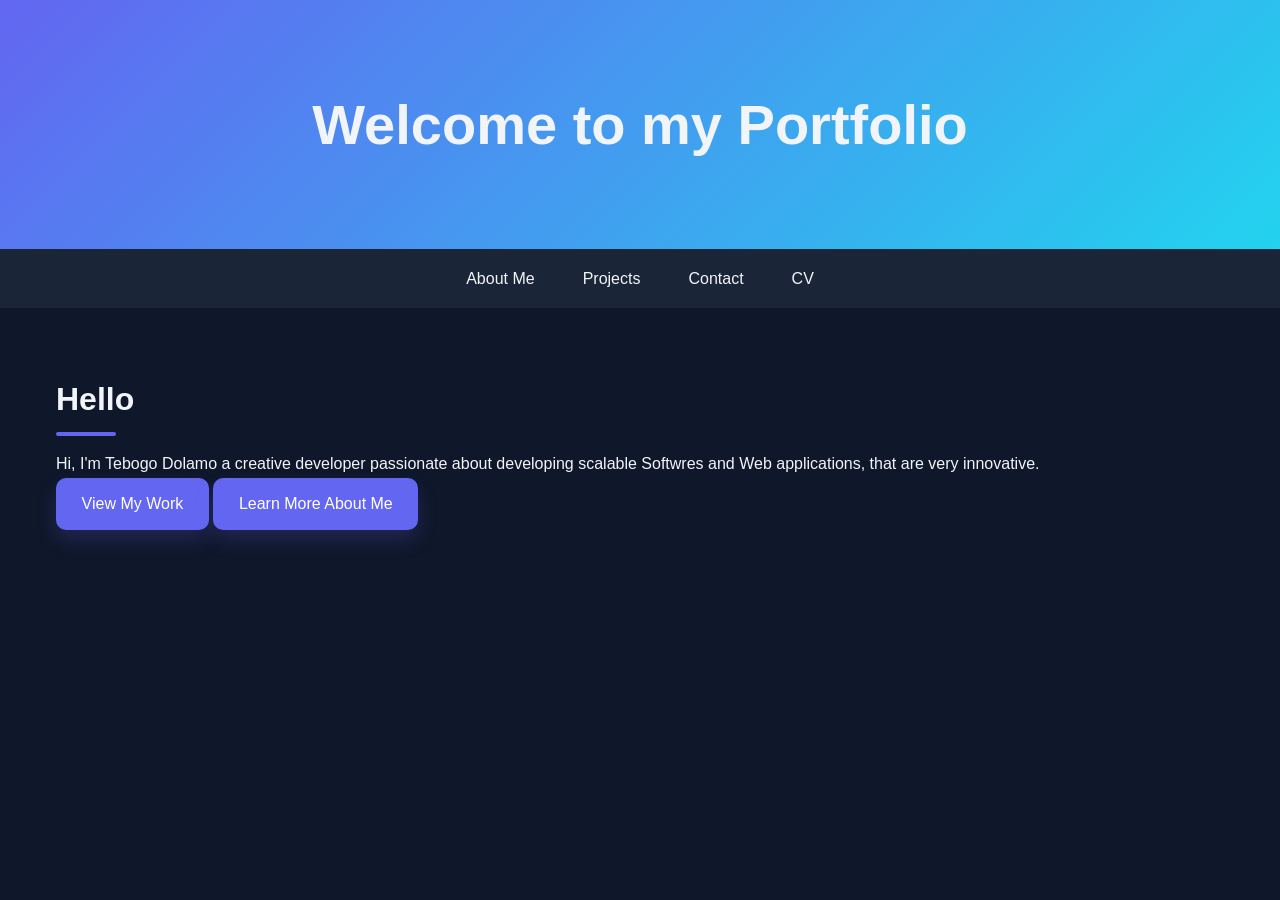
<file: index.html>
<!DOCTYPE html>
<html lang="en">
    <head>
        <meta charset="UTF-8">
        <meta name="viewport" content="width=device-width, initial-scale=1">
        <title>Tebogo's Portfolio</title>
        <link rel="stylesheet" href="style.css">
    </head>

    <body>
        <header>
            <h1>Welcome to my Portfolio</h1>
        </header>

        <nav>
            <ul>
                <li><a href="about.html">About Me</a></li>
                <li><a href="projects.html">Projects</a></li>
                <li><a href="contacts.html">Contact</a></li>
                <li><a href="cv.html">CV</a></li>
            </ul>
        </nav>

        <main>
            <section>
                <h2>Hello</h2>
                <p>
                    Hi, I'm Tebogo Dolamo a creative developer passionate about developing scalable Softwres and Web applications, that are very innovative.
                </p>
                <a href="projects.html" class="btn">View My Work</a>
                <a href="about.html" class="btn">Learn More About Me</a>
    </section>
  </main>
  <script src="script.js"></script>
    </body>
</html>
</file>
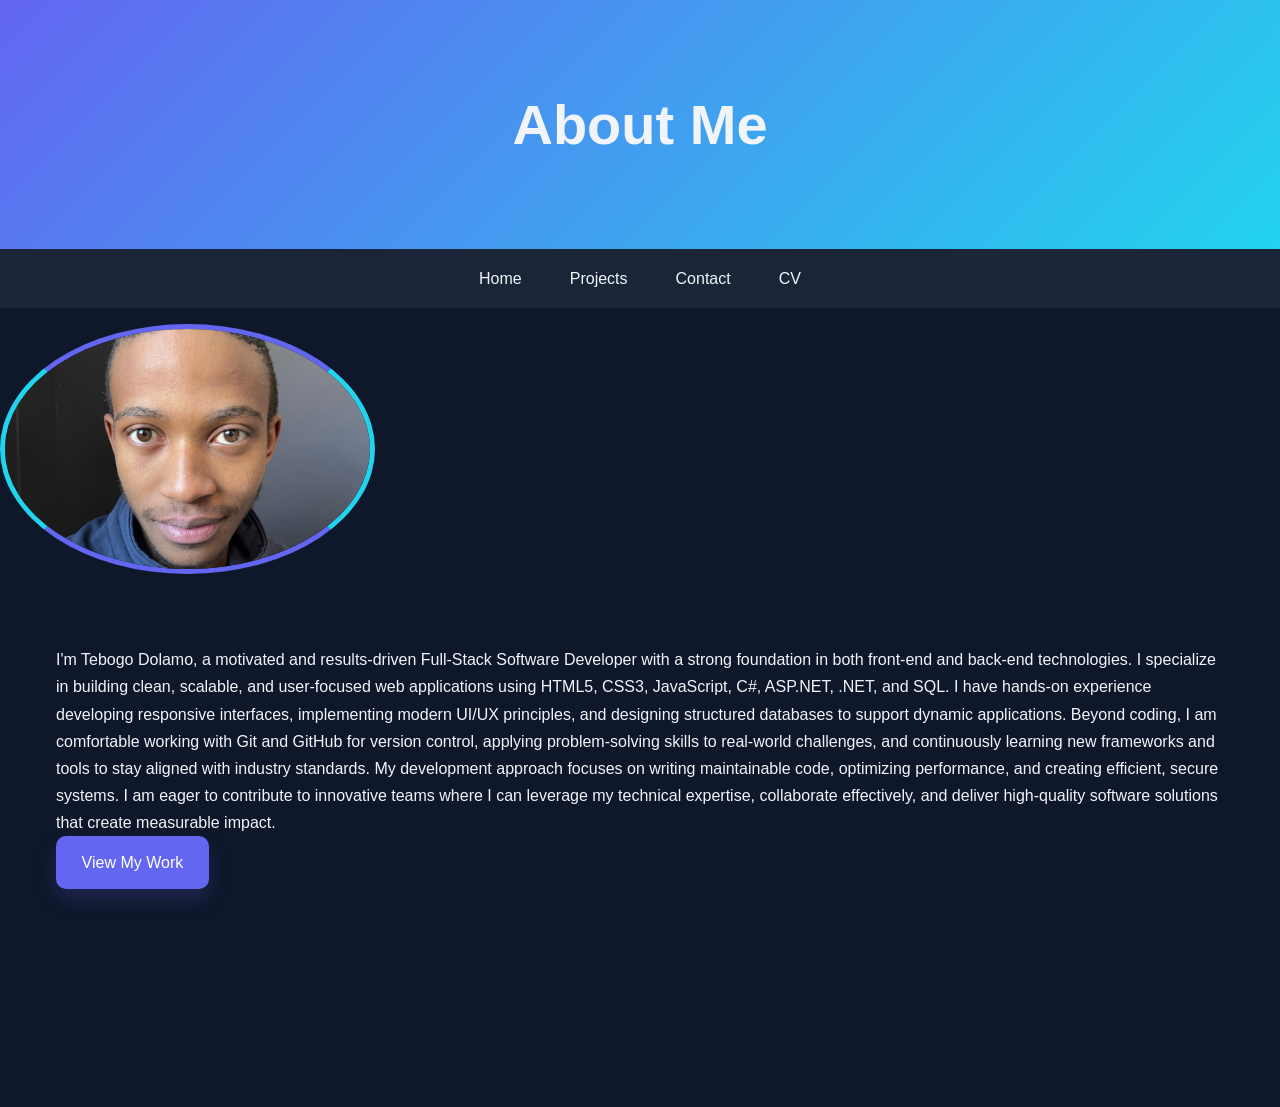
<file: about.html>
<!DOCTYPE html>
<html lang="en">
<head>
  <meta charset="UTF-8">
  <meta name="viewport" content="width=device-width, initial-scale=1">
  <title>About Me</title>
  <link rel="stylesheet" href="style.css">
</head>
<body>
  <header>
    <h1>About Me</h1>
  </header>
    
  <nav>
    <ul>
      <li><a href="index.html">Home</a></li>
      <li><a href="projects.html">Projects</a></li>
      <li><a href="contacts.html">Contact</a></li>
      <li><a href="cv.html">CV</a></li>
    </ul>
  </nav>
  
  <section class="about" id="about">
    <div class="circle-image-container">
      <img src="tebogo.jpg" alt="Tebogo Dolamo" class="circle-image">
    </div>
  
  <main>
    <section>
       <p>
I'm Tebogo Dolamo, a motivated and results-driven Full-Stack Software Developer with a strong foundation in both front-end and back-end technologies. I specialize in building clean, scalable, and user-focused web applications using HTML5, CSS3, JavaScript, C#, ASP.NET, .NET, and SQL. I have hands-on experience developing responsive interfaces, implementing modern UI/UX principles, and designing structured databases to support dynamic applications. 

Beyond coding, I am comfortable working with Git and GitHub for version control, applying problem-solving skills to real-world challenges, and continuously learning new frameworks and tools to stay aligned with industry standards. My development approach focuses on writing maintainable code, optimizing performance, and creating efficient, secure systems. 

I am eager to contribute to innovative teams where I can leverage my technical expertise, collaborate effectively, and deliver high-quality software solutions that create measurable impact.
       </p>

       <a href="projects.html" class="btn">View My Work</a>
    </section>
  </main>
  <script src="script.js"></script>
</body>
</html>
</file>
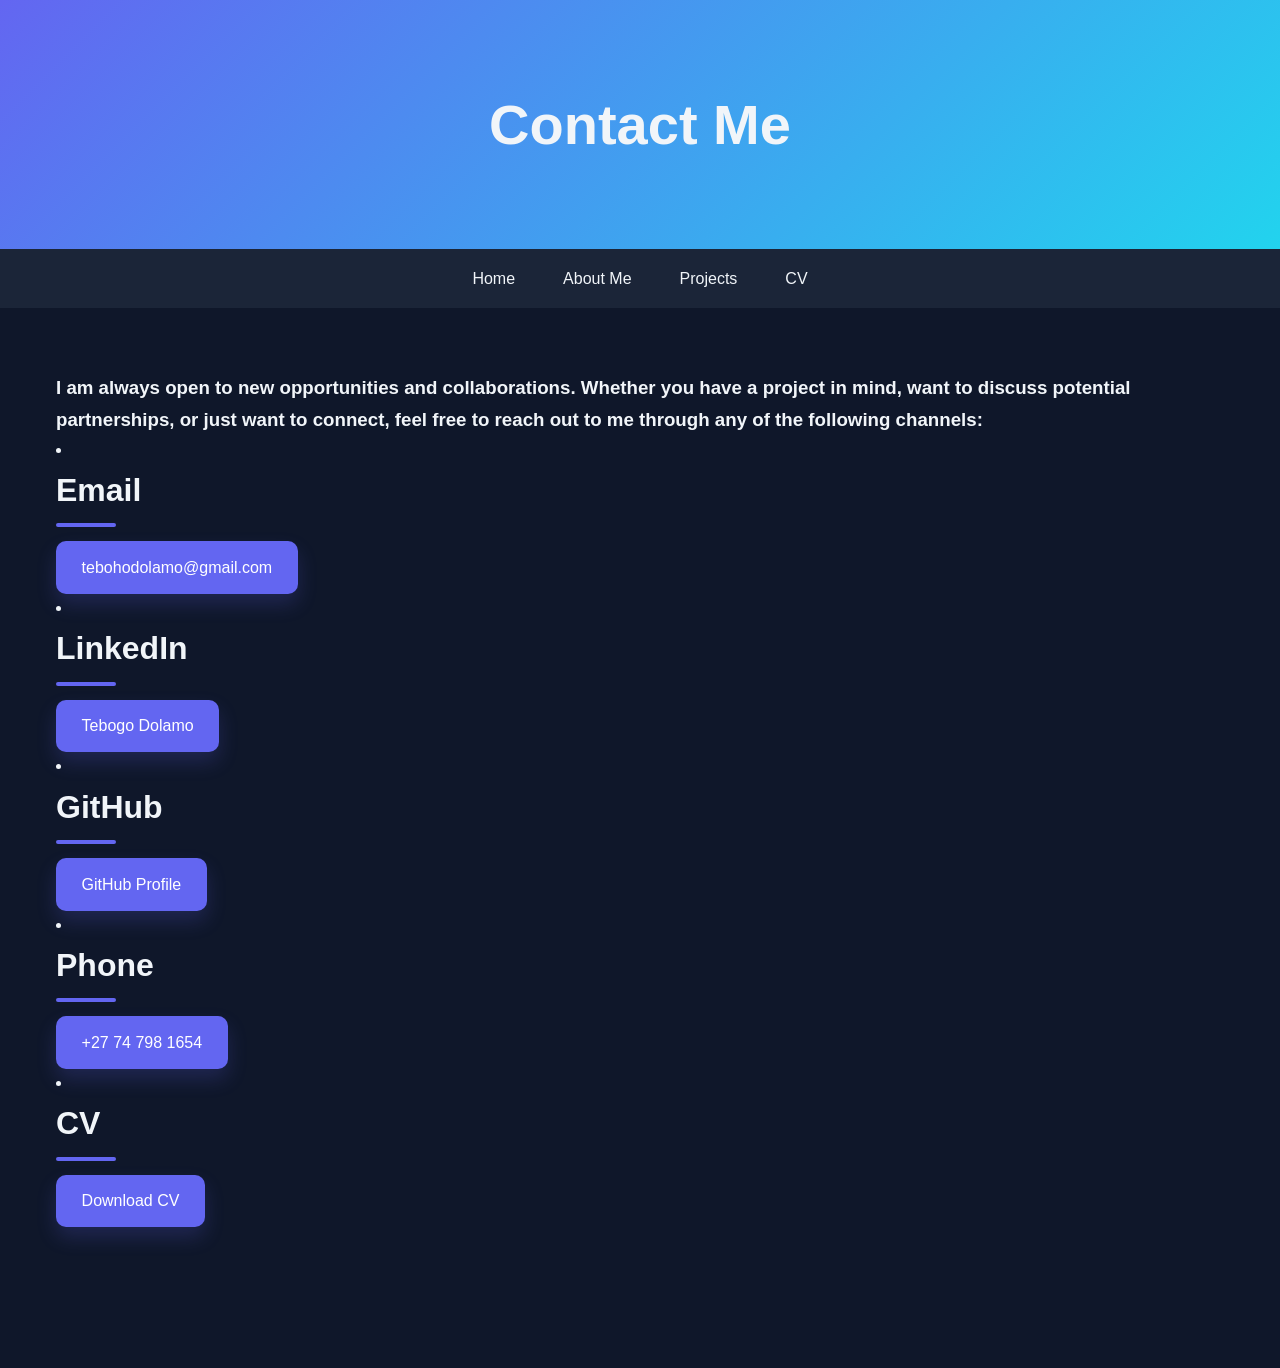
<file: contacts.html>
<!DOCTYPE html>
<html lang="en">
<head>
  <meta charset="UTF-8" />
  <meta name="viewport" content="width=device-width, initial-scale=1">
  <title>Contact</title>
  <link rel="stylesheet" href="style.css" />
</head>
<body>
  <header>
    <h1>Contact Me</h1>
  </header>

  <nav>
    <ul>
      <li><a href="index.html">Home</a></li>
      <li><a href="about.html">About Me</a></li>
      <li><a href="projects.html">Projects</a></li>
      <li><a href="cv.html">CV</a></li>
    </ul>
  </nav>

  <main>
    <section>
       <p>
        <h3>
        I am always open to new opportunities and collaborations. Whether you have a project in mind, want to discuss potential partnerships, or just want to connect, feel free to reach out to me through any of the following channels:
        </h3>
       </p>
        <li><h2>Email</h2><a href="mailto:tebohodolamo@gmail.com" class="btn">tebohodolamo@gmail.com</a></li>
        <li><h2>LinkedIn</h2><a href="https://www.linkedin.com/in/tebogo-dolamo-8b73a6379/" target="_blank" class="btn">Tebogo Dolamo</a></li>
        <li><h2>GitHub</h2><a href="https://github.com/TEE288" target="_blank" class="btn">GitHub Profile</a></li>
        <li><h2>Phone</h2><a href="tel:+27747981654" class="btn">+27 74 798 1654</a></li>
        <li><h2>CV</h2><a href="Tebogo Dolamo-resume.pdf" class="btn">Download CV</a></li>
      </ul>
    </section>
  </main>
  <script src="script.js"></script>
</body>
</html>
</file>
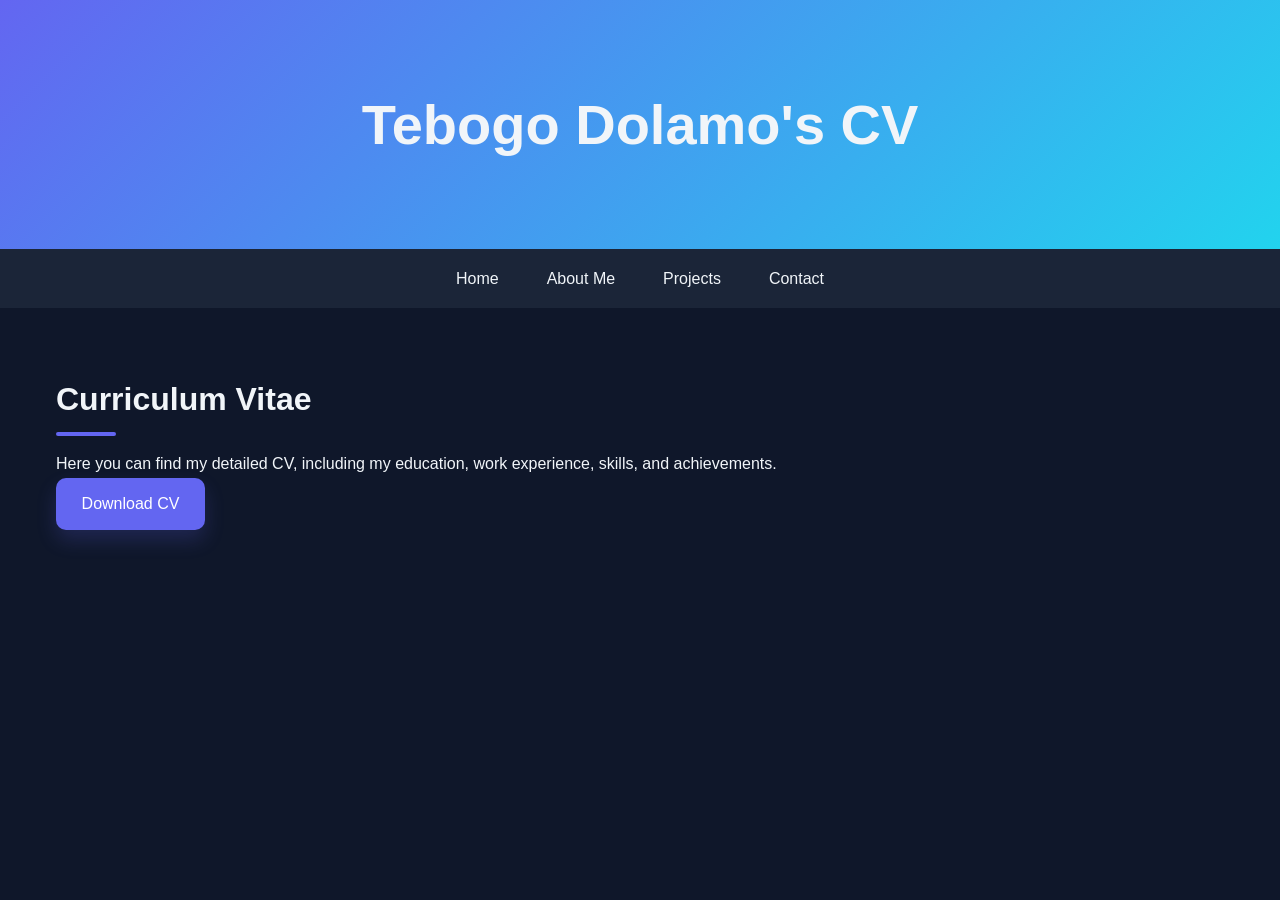
<file: cv.html>
<!DOCTYPE html>
<html lang="en">
    <head>
        <meta charset="UTF-8">
        <meta name="viewport" content="width=device-width, initial-scale=1">
        <title>Tebogo's CV</title>
        <link rel="stylesheet" href="style.css">
    </head>

    <body>
        <header>
            <h1>Tebogo Dolamo's CV</h1>
        </header>

        <nav>
            <ul>
                <li><a href="index.html">Home</a></li>
                <li><a href="about.html">About Me</a></li>
                <li><a href="projects.html">Projects</a></li>
                <li><a href="contacts.html">Contact</a></li>
            </ul>
        </nav>

        <main>
            <section>
                <h2>Curriculum Vitae</h2>
                <p>
                    Here you can find my detailed CV, including my education, work experience, skills, and achievements.
                   <br> <a href="Resume2.0.pdf" class="btn">Download CV</a> </br>
                </p>
            </section>
        </main>
    </body>
</html>
</file>
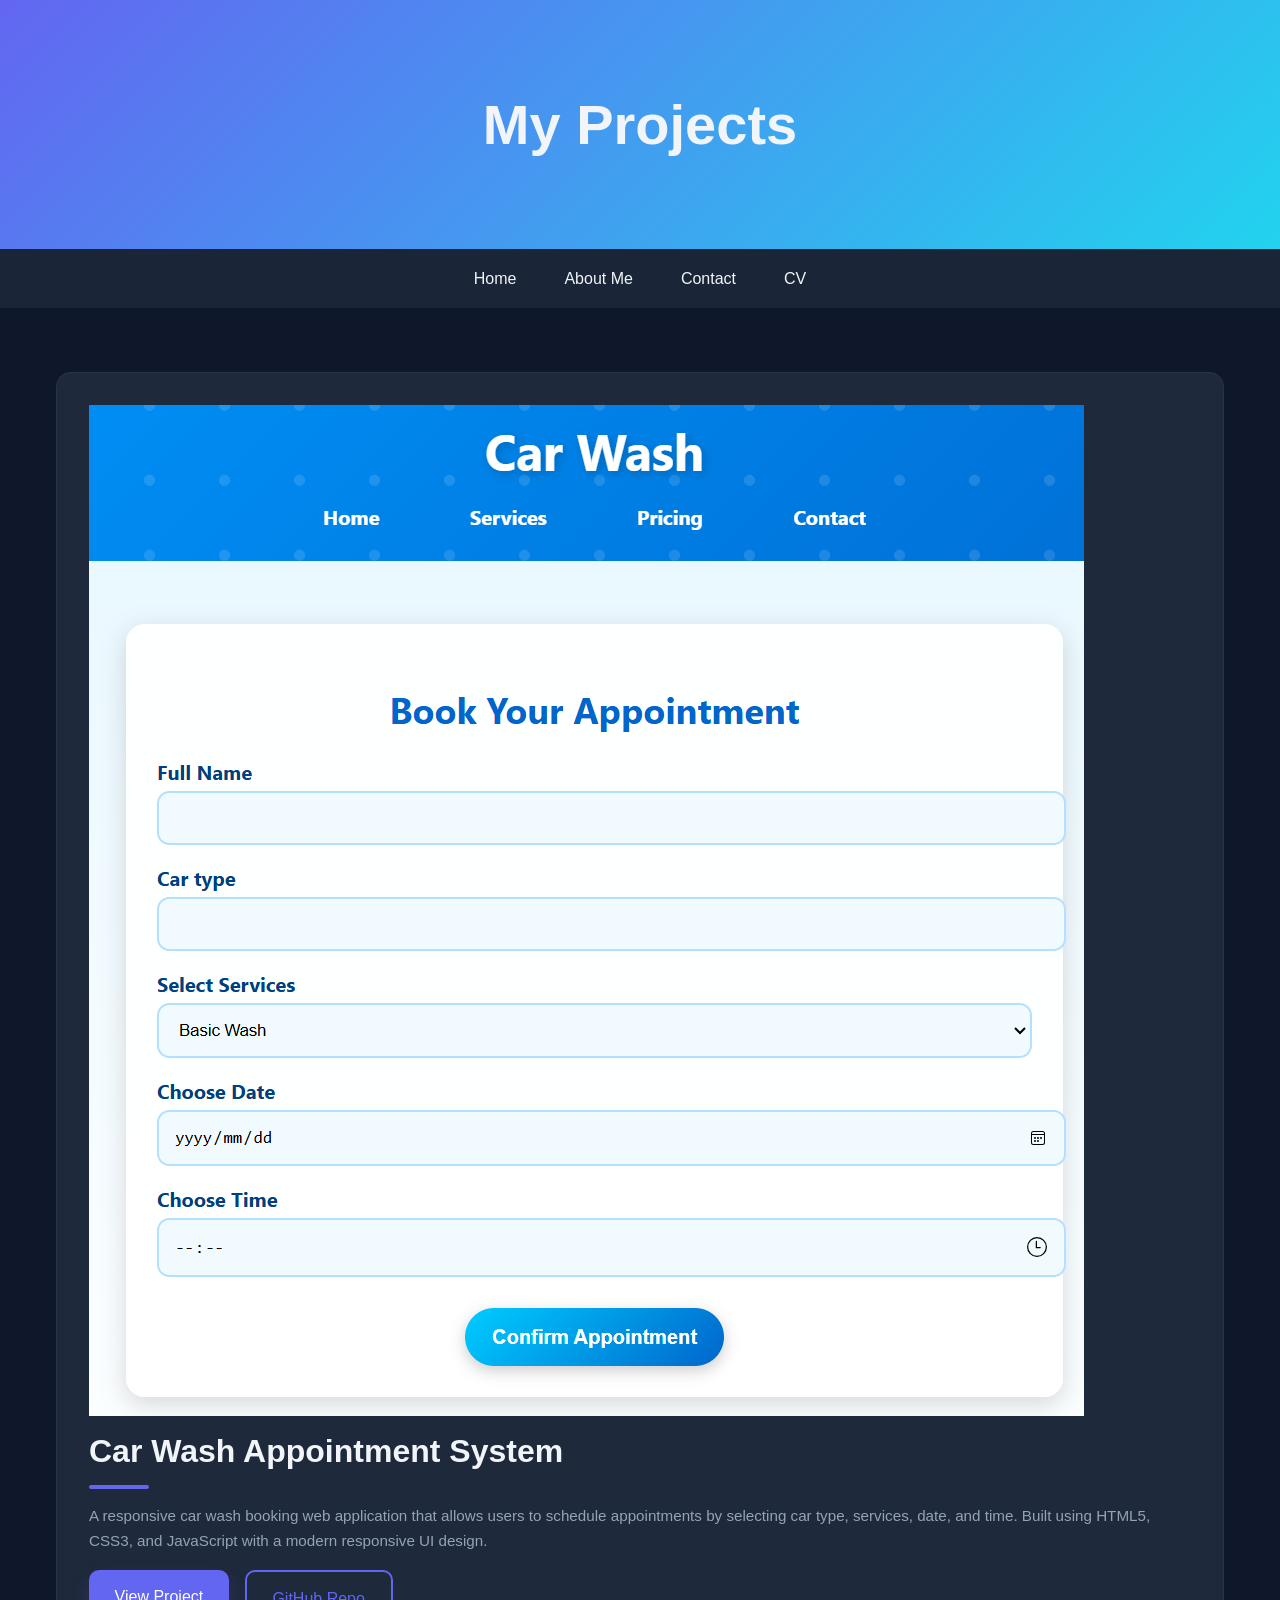
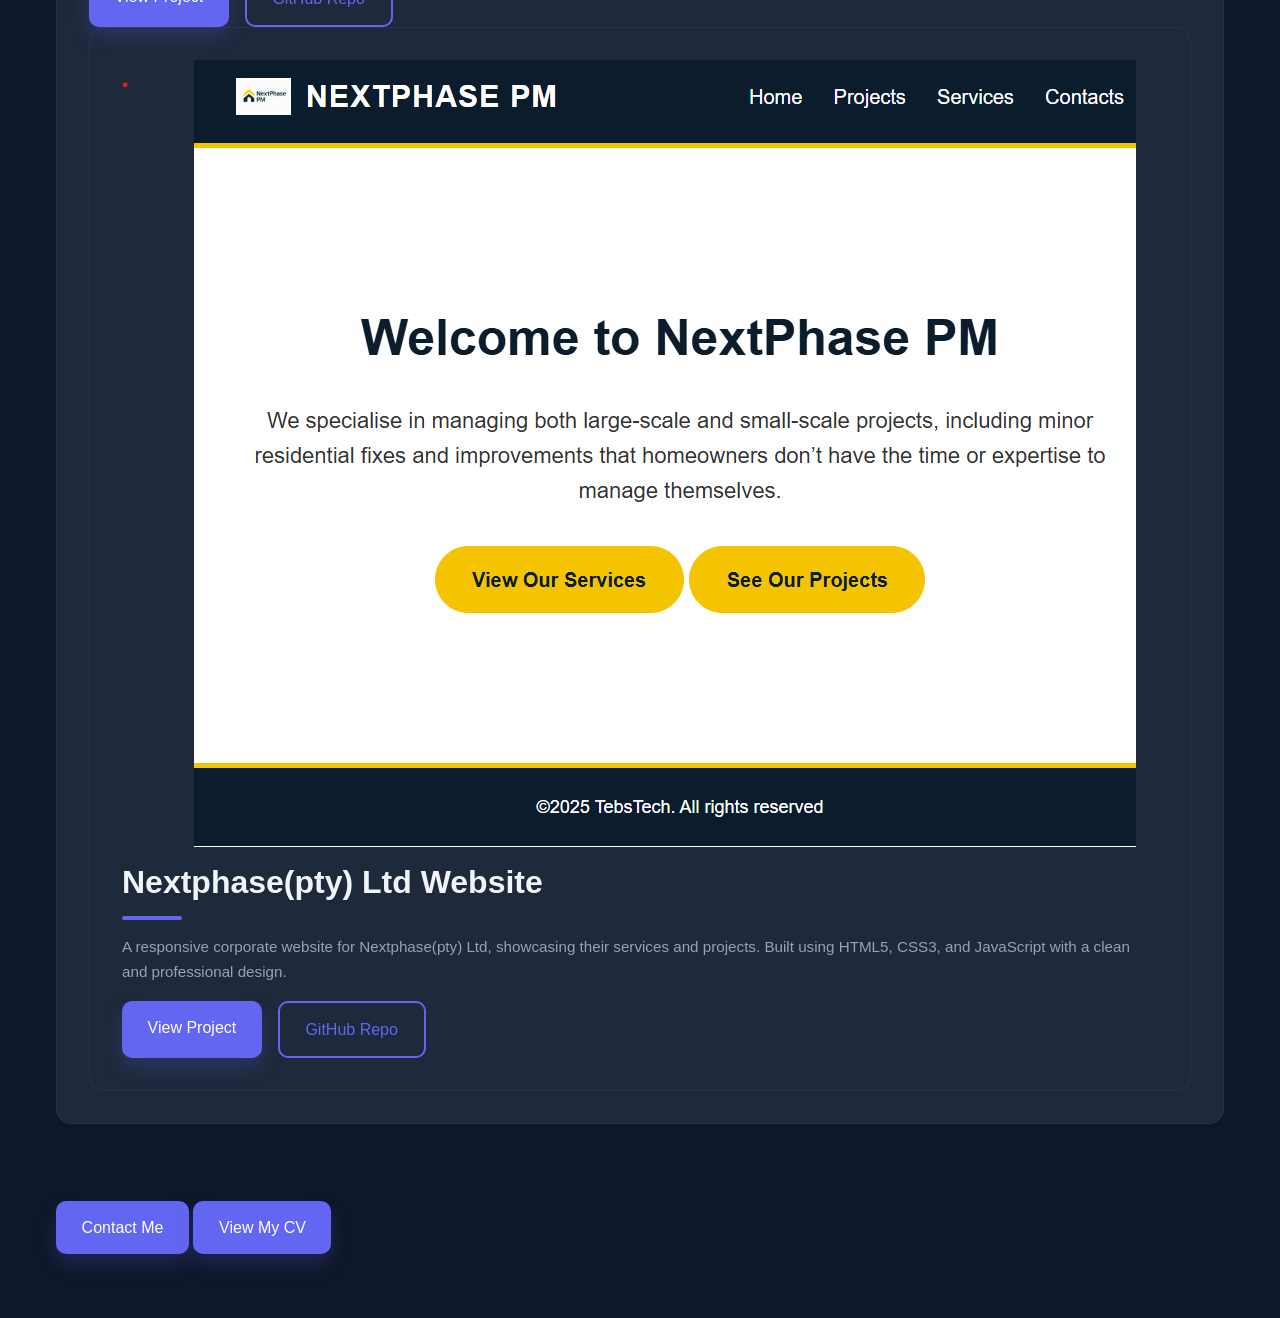
<file: projects.html>
<!DOCTYPE html>
<html lang="en">
<head>
  <meta charset="UTF-8" />
  <meta name="viewport" content="width=device-width, initial-scale=1">
  <title>Projects</title>
  <link rel="stylesheet" href="style.css" />
</head>
<body>
  <header>
    <h1>My Projects</h1>
  </header>

  <nav>
    <ul>
      <li><a href="index.html">Home</a></li>
      <li><a href="about.html">About Me</a></li>
      <li><a href="contacts.html">Contact</a></li>
      <li><a href="cv.html">CV</a></li>
    </ul>
  </nav>

  <main>
    <section class="project-list">
      <div class="project">
        <img src="carwash1.png" alt="Car Wash Appointment System Screenshot">

        <h2>Car Wash Appointment System</h2>

        <p>A responsive car wash booking web application that allows users to schedule appointments by selecting car type, services, date, and time. Built using HTML5, CSS3, and JavaScript with a modern responsive UI design.</p>

        <div class="project-links">
          <a href="https://carwash-appointment.netlify.app/" target="_blank" class="btn">View Project</a>

          <a href="https://github.com/TEE288/Car-Wash-Bookings" class="btn-outline">GitHub Repo</a>
        </div>

        <div class="project">
          <img src="Nextphase(pty).png" alt="Nextphase(pty) Screenshot">

          <h2>Nextphase(pty) Ltd Website</h2>

          <p>A responsive corporate website for Nextphase(pty) Ltd, showcasing their services and projects. Built using HTML5, CSS3, and JavaScript with a clean and professional design.</p>

          <div class="project-links">
            <a href="https://nextphase-pty.netlify.app/" target="_blank" class="btn">View Project</a>

            <a href="https://github.com/TEE288/nextphase-pty" class="btn-outline">GitHub Repo</a>

          </div>
        </div>
      </div>
      <!-- Add more projects as needed -->
    </section>
    <a href="contacts.html" class="btn">Contact Me</a>
    <a href="cv.html" class="btn">View My CV</a>
  </main>
  <script src="script.js"></script>
</body>
</html>
</file>
<file: style.css>
/* =========================
   GLOBAL RESET
========================= */
*,
*::before,
*::after {
  margin: 0;
  padding: 0;
  box-sizing: border-box;
}

:root {
  --primary: #6366f1;
  --primary-dark: #4f46e5;
  --accent: #22d3ee;
  --bg-dark: #0f172a;
  --bg-light: #1e293b;
  --text-light: #f1f5f9;
  --text-muted: #94a3b8;
  --max-width: 1200px;
}

html {
  scroll-behavior: smooth;
}

body {
  font-family: 'Inter', 'Segoe UI', sans-serif;
  background: var(--bg-dark);
  color: var(--text-light);
  line-height: 1.7;
  overflow-x: hidden;
}

/* =========================
   CONTAINER
========================= */
.container {
  width: 90%;
  max-width: var(--max-width);
  margin: auto;
}

/* =========================
   HEADER
========================= */
header {
  background: linear-gradient(135deg, var(--primary), var(--accent));
  padding: clamp(3rem, 6vw, 6rem) 1rem;
  text-align: center;
}

header h1 {
  font-size: clamp(2rem, 5vw, 3.5rem);
  font-weight: 700;
}

header p {
  margin-top: 1rem;
  font-size: clamp(1rem, 2.5vw, 1.2rem);
  opacity: 0.9;
}

/* =========================
   NAVIGATION
========================= */
nav {
  background: rgba(30, 41, 59, 0.85);
  backdrop-filter: blur(10px);
  padding: 1rem;
  position: sticky;
  top: 0;
  z-index: 1000;
}

nav ul {
  list-style: none;
  display: flex;
  justify-content: center;
  gap: 2rem;
  flex-wrap: wrap;
}

nav a {
  color: var(--text-light);
  text-decoration: none;
  font-weight: 500;
  position: relative;
  padding: 0.5rem;
}

nav a::after {
  content: "";
  position: absolute;
  width: 0%;
  height: 2px;
  background: var(--accent);
  left: 0;
  bottom: 0;
  transition: 0.3s ease;
}

nav a:hover::after {
  width: 100%;
}

/* =========================
   MAIN
========================= */
main {
  padding: clamp(2rem, 5vw, 4rem) 1rem;
  max-width: var(--max-width);
  margin: auto;
}

section {
  margin-bottom: clamp(3rem, 6vw, 5rem);
}

section h2 {
  font-size: clamp(1.5rem, 4vw, 2rem);
  margin-bottom: 1.5rem;
  position: relative;
}

section h2::after {
  content: "";
  width: 60px;
  height: 4px;
  background: var(--primary);
  position: absolute;
  left: 0;
  bottom: -10px;
  border-radius: 5px;
}

/* =========================
   BUTTONS
========================= */
.btn {
  display: inline-block;
  padding: 0.8rem 1.6rem;
  background: var(--primary);
  color: white;
  text-decoration: none;
  border-radius: 10px;
  font-weight: 500;
  transition: all 0.3s ease;
  box-shadow: 0 10px 20px rgba(99, 102, 241, 0.2);
}

.btn:hover {
  background: var(--primary-dark);
  transform: translateY(-3px);
  box-shadow: 0 15px 25px rgba(99, 102, 241, 0.3);
}

/* =========================
   PROJECT GRID
========================= */
.project-list {
  display: grid;
  gap: 2rem;
  grid-template-columns: repeat(auto-fit, minmax(280px, 1fr));
}

.project {
  background: var(--bg-light);
  padding: 2rem;
  border-radius: 15px;
  transition: 0.3s ease;
  border: 1px solid rgba(255, 255, 255, 0.05);
}

.project h3 {
  margin-bottom: 0.5rem;
  color: var(--accent);
}

.project p {
  color: var(--text-muted);
  font-size: 0.95rem;
}

/* =========================
   FOOTER
========================= */
footer {
  background: #0b1120;
  text-align: center;
  padding: 2rem 1rem;
  font-size: 0.9rem;
  color: var(--text-muted);
  border-top: 1px solid rgba(255,255,255,0.05);
}

/* =========================
   RESPONSIVE BREAKPOINTS
========================= */

/* Mobile phones */
@media (max-width: 480px) {
  body {
    font-size: 14px;
  }

  nav ul {
    flex-direction: column;
    gap: 0.75rem;
    padding: 0.5rem;
  }

  .project {
    padding: 1rem;
    margin: 0.5rem;
  }

  img {
    max-width: 100%;
    height: auto;
  }
}

/* Tablets */
@media (min-width: 481px) and (max-width: 1024px) {
  body {
    font-size: 16px;
  }

  nav ul {
    gap: 1.25rem;
  }

  .project {
    padding: 1.25rem;
  }
}

/* Large screens */
@media (min-width: 1400px) {
  body {
    font-size: 18px;
  }
}

* {
  box-sizing: border-box;
}

html {
  -webkit-text-size-adjust: 100%;
  text-size-adjust: 100%;
}


.project {
  overflow:hidden
}

project-img {
  width: 100%;
  border-radius: 10px;
  margin-bottom: 1rem;
  transition: 0.3s ease;
}

.project-img:hover {
  transform: scale(1.03);
}

.project-links {
  margin-top: 1rem;
  display: flex;
  gap: 1rem;
  flex-wrap: wrap;
}

.btn-outline {
  padding: 0.8rem 1.6rem;
  border: 2px solid var(--primary);
  color: var(--primary);
  text-decoration: none;
  border-radius: 10px;
  transition: 0.3s ease;
}

.btn-outline:hover {
  background: var(--primary);
  color: white;
}

.minimal-btn {
  padding: 0.8rem 1.6rem;
  border: 2px solid #6366f1;
  border-radius: 8px;
  color: #6366f1;
  text-decoration: none;
  font-weight: 500;
  transition: 0.3s ease;
  display: inline-block;
}

.minimal-btn:hover {
  background: #6366f1;
  color: white;
  transform: translateY(-3px);
}

.circle-image {
  width: 375px;
  height: 250px;
  border-radius: 50%;
  object-fit: cover;
  margin-top: 1rem;
  border: 5px solid;
  border-color: var(--primary) var(--accent) var(--primary) var(--accent);
}
</file>
